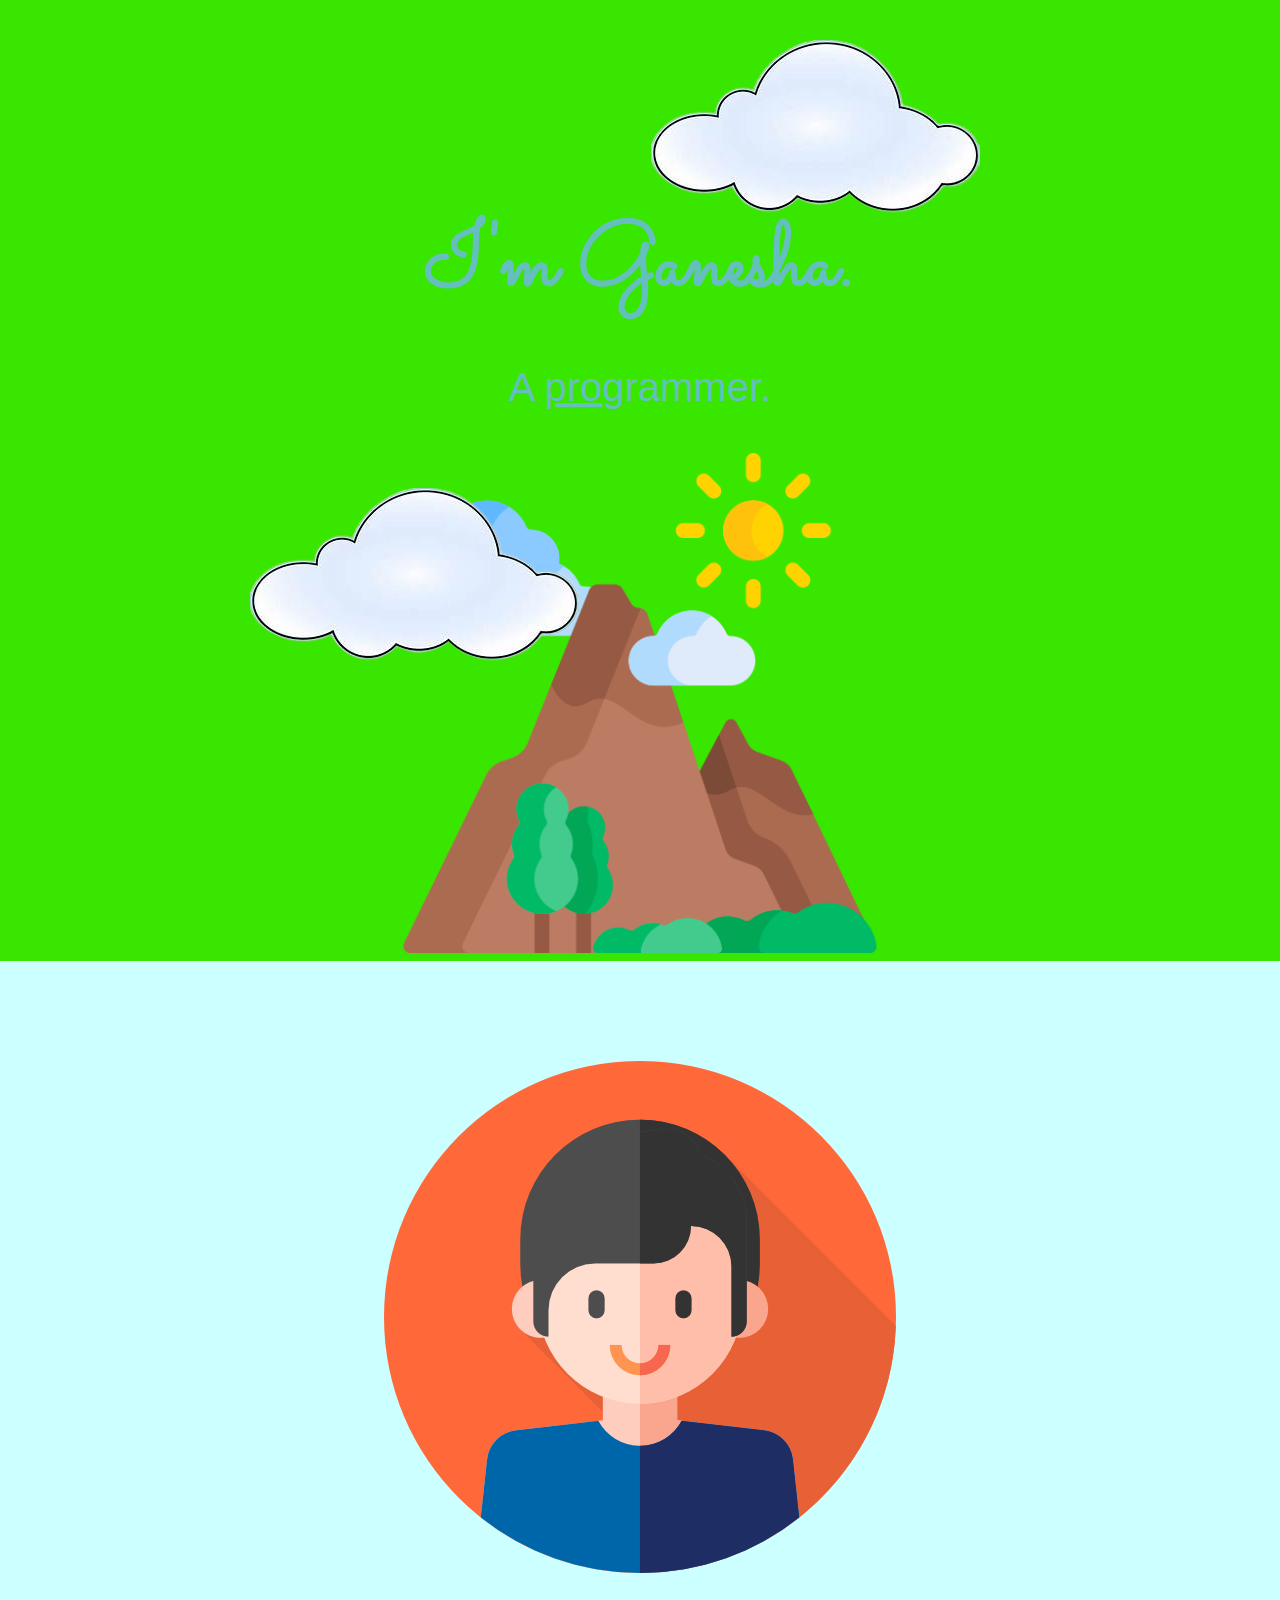
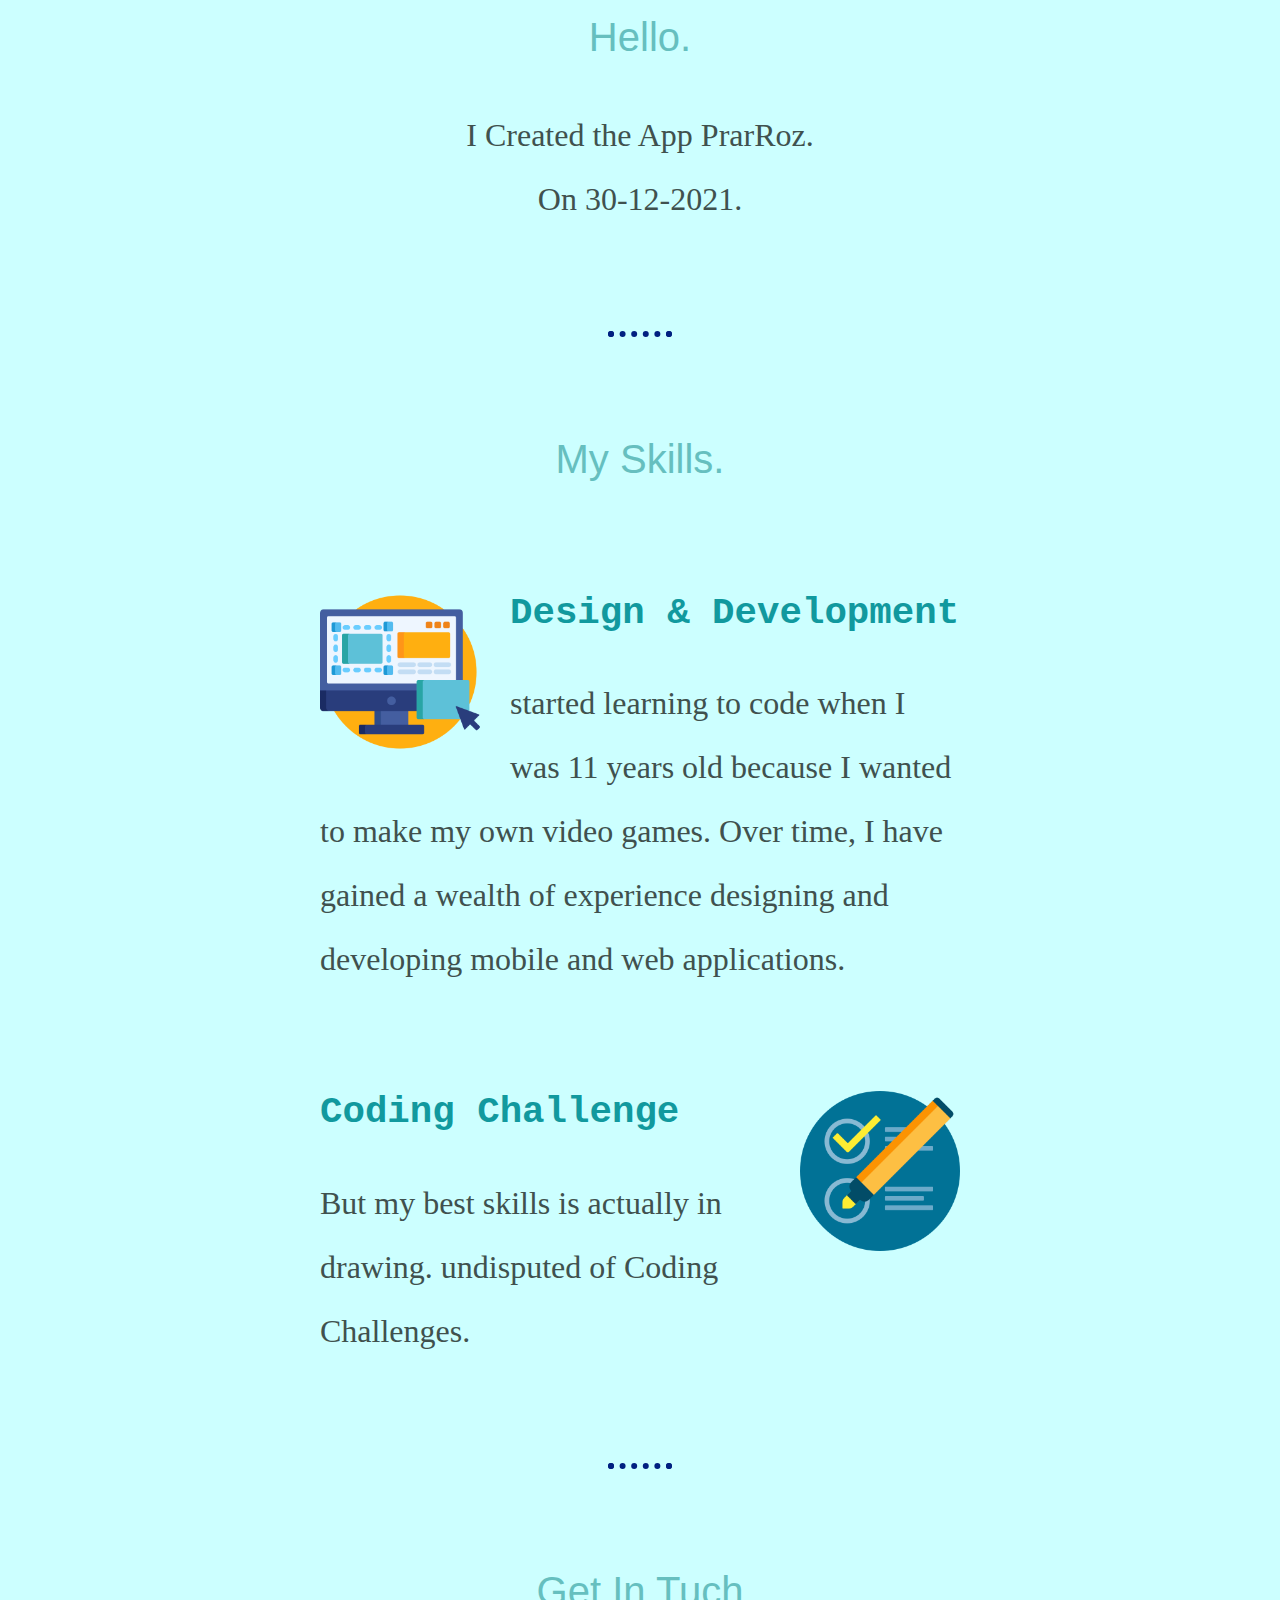
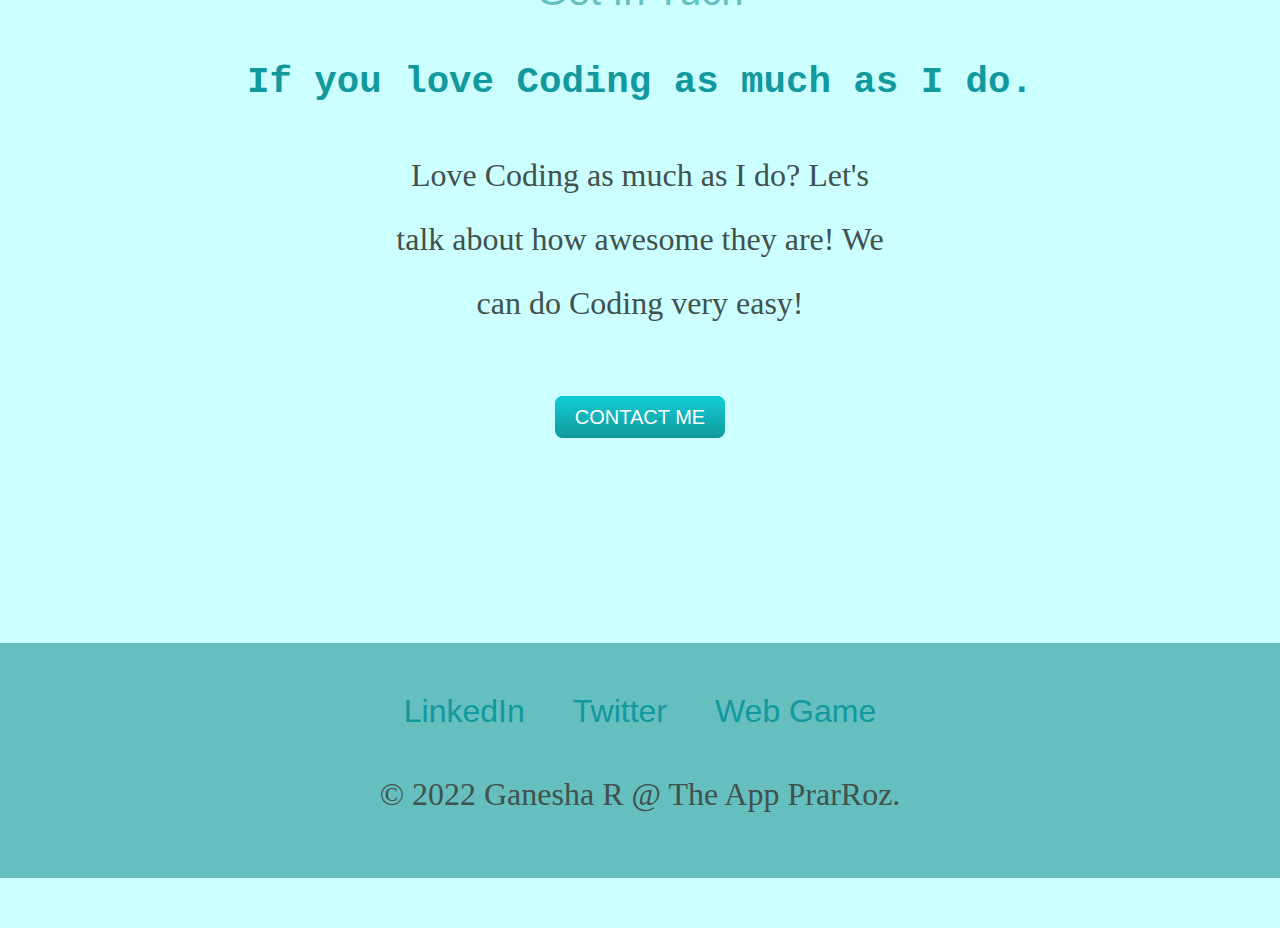
<file: index.html>
<!DOCTYPE html>
<html lang="en" dir="ltr">

<head>
    <meta charset="utf-8">
    <title>Ganesha</title>
    <link rel="stylesheet" href="css/styles.css">
    <link rel="icon" href="favicon.ico">
    <link rel="preconnect" href="https://fonts.googleapis.com">
    <link rel="preconnect" href="https://fonts.gstatic.com" crossorigin>
    <link href="https://fonts.googleapis.com/css2?family=Dancing+Script&family=Lobster&family=Sacramento&family=The+Nautigal&display=swap" rel="stylesheet">
</head>

<body>
    <div class="top-container">
        <img class="top-cloud" src="images/cloud.png" alt="cloud-img">
        <h1>I'm Ganesha.</h1>
        <h2>A <span class="pro">pro</span>grammer.</h2>
        <img class="bottom-cloud" src="images/cloud.png" alt="cloud-img">
        <img class="gan" src="images/mountain.png" alt="mountain-img">
    </div>


    <div class="middle-container">
        <div class="profile">
            <img class="" src="images/man.png" alt="profile-img">
            <h2>Hello.</h2>
            <p class="intro">I Created the App PrarRoz. On 30-12-2021.</p>
        </div>
        <hr>
        <div class="skills">
            <h2>My Skills.</h2>
            <div class="skill-row">
                <img src="images/ux.png" alt="ux-img" class="code-img">
                <h3>Design & Development</h3>
                <p> started learning to code when I was 11 years old because I wanted to make my own video games. Over time, I have gained a wealth of experience designing and developing mobile and web applications.</p>
            </div>
        </div>
        <div class="skill-row">
            <img class="chilli-img" src="images/test.png" alt="text-img">
            <h3>Coding Challenge</h3>
            <p>But my best skills is actually in drawing. undisputed of Coding Challenges.</p>
        </div>
        <hr>
        <div class="contact-me">
            <h2>Get In Tuch</h2>
            <h3>If you love Coding as much as I do.</h3>
            <p class="contact-message">Love Coding as much as I do? Let's talk about how awesome they are! We can do Coding very easy!</p>
            <a class="btn" href="me.html">CONTACT ME</a>
        </div>

        <br><br><br>

    </div>
    <div class="bottom-container">
        <a class="footer-link" href="https://www.linkedin.com/">LinkedIn</a>
        <a class="footer-link" href="https://twitter.com/">Twitter</a>
        <a class="footer-link" href="game/HTML/game.html">Web Game</a>
        <p>© 2022 Ganesha R @ The App PrarRoz.</p>
    </div>

</body>

</html>
</file>
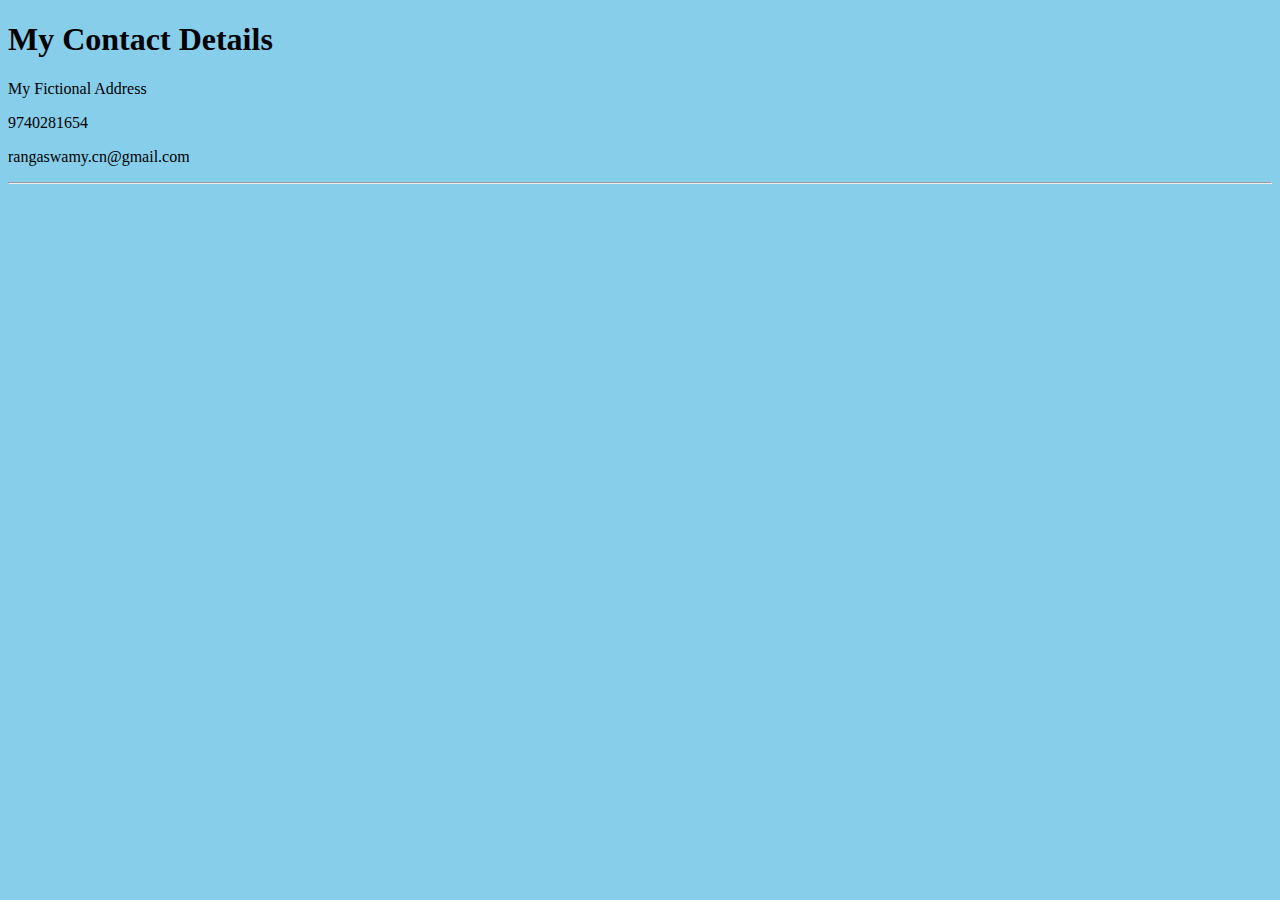
<file: me.html>
<!DOCTYPE html>
<html lang="en" dir="ltr">
  <head>
    <meta charset="utf-8">
    <title></title>
  </head>
  <body style="background-color: skyblue;" >
    <h1>My Contact Details</h1>
    <p>My Fictional Address</p>
    <p>9740281654</p>
    <p>rangaswamy.cn@gmail.com</p>
    <hr>
  </body>
</html>
</file>
<file: css/styles.css>
body {
     color: #40514E;
     background-color: 	 #ccffff;
      margin: 0;
      text-align: center;
      font-family: 'Merriweather', serif;
      font-size: 200%;
   }

   h1 {
     color: #66BFBF;
     font-size: 5.625rem;
     margin: 50px auto 0 auto;
     font-family: 'Sacramento', cursive;
   }

   h2 {
     color:  #66BFBF;
     font-family: 'Montserrat', sans-serif;
     font-size: 2.5rem;
     font-weight: normal;
     padding-bottom: 10px;
   }

   h3 {
     color: #11999E;
   font-family: 'Montserrat',monospace;
   }

   p {
     line-height: 2;
   }

   hr {
     border: dotted #002080 6px;
     border-bottom: none;
     width: 4%;
     margin: 100px auto;
    }

    a {
    color: #11999E;
     font-family: 'Montserrat', sans-serif;
     margin: 10px 20px;
     text-decoration: none;
    }

    a:hover {
      color: #EAF6F6;
    }

   .gh {
     color: red;
   }

  .top-container{
    background-color: #39e600;
    position: relative;
    padding-top: 150px;
  }

  .middle-container {
    margin: 100px 0;
  }

  .bottom-container {
    background-color: #66BFBF;
    padding: 50px 0 20px;
  }

  .skill-row {
    width: 50%;
    margin: 100px auto 100px auto;
    text-align: left;
  }

      .gan{
        height: 500px;
         width: 500px;
      }

    .pro {
      text-decoration: underline;
    }

    .intro {
      width: 30%;
      margin: auto;
    }

    .contact-message {
      width: 40%;
      margin: 40px auto 60px;
    }

    .copyright {
      color: #EAF6F6;
      font-size: 20px;
      padding: 20px 0;
    }

    .top-cloud {
      position: absolute;
      right: 300px;
      top: 40px;
    }

    .bottom-cloud {
      position: absolute;
      left: 250px;
      bottom: 300px;
    }

    .code-img {
      width: 25%;
      float: left;
      margin-right: 30px;
    }

    .chilli-img {
      width: 25%;
      float: right;
      margin-left: 30px;
    }

    .btn {
  background: #11cdd4;
  background-image: -webkit-linear-gradient(top, #11cdd4, #11999e);
  background-image: -moz-linear-gradient(top, #11cdd4, #11999e);
  background-image: -ms-linear-gradient(top, #11cdd4, #11999e);
  background-image: -o-linear-gradient(top, #11cdd4, #11999e);
  background-image: linear-gradient(to bottom, #11cdd4, #11999e);
  -webkit-border-radius: 8;
  -moz-border-radius: 8;
  border-radius: 8px;
  font-family: 'Montserrat', sans-serif;
  color: #ffffff;
  font-size: 20px;
  padding: 10px 20px 10px 20px;
  text-decoration: none;
}

.btn:hover {
  background: #30e3cb;
  background-image: -webkit-linear-gradient(top, #30e3cb, #2bc4ad);
  background-image: -moz-linear-gradient(top, #30e3cb, #2bc4ad);
  background-image: -ms-linear-gradient(top, #30e3cb, #2bc4ad);
  background-image: -o-linear-gradient(top, #30e3cb, #2bc4ad);
  background-image: linear-gradient(to bottom, #30e3cb, #2bc4ad);
  text-decoration: none;
}
</file>
